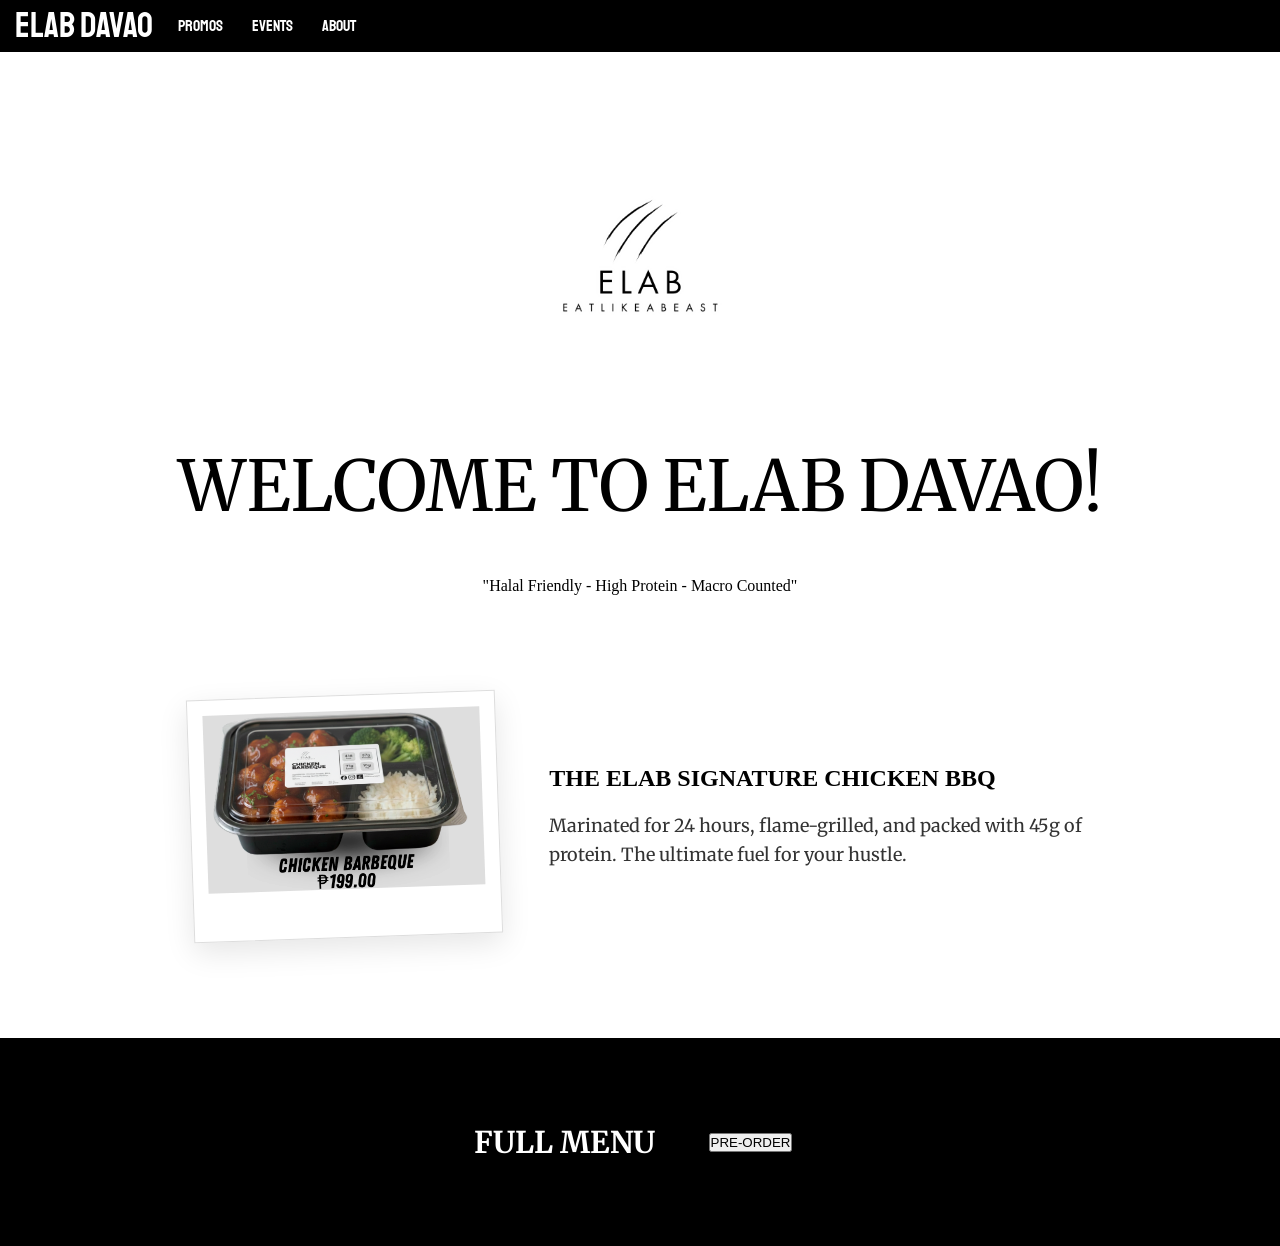
<file: sample.html>
<!DOCTYPE html>
<html lang="en">
<head>
    <meta charset="UTF-8">
    <meta name="viewport" content="width=device-width, initial-scale=1.0">
    <link rel="stylesheet" href="elab.css">
    <link rel="preconnect" href="https://fonts.googleapis.com">
<link rel="preconnect" href="https://fonts.gstatic.com" crossorigin>
<link href="https://fonts.googleapis.com/css2?family=Staatliches&display=swap" rel="stylesheet">
<link rel="preconnect" href="https://fonts.googleapis.com">
<link rel="preconnect" href="https://fonts.gstatic.com" crossorigin>
<link href="https://fonts.googleapis.com/css2?family=Merriweather:ital,opsz,wght@0,18..144,300..900;1,18..144,300..900&family=Staatliches&display=swap" rel="stylesheet">
    
<title> ELAB Davao </title>

</head>
<body>

    <nav class="navbar">
        <a class="anav">ELAB DAVAO</a>
    <ul class="menu"> 
            <li class="navtext"><a href="#">PROMOS</a></li>
            <li class="navtext"><a href="#">EVENTS</a></li>
            <li class="navtext"><a href="#">ABOUT</a></li>
</ul>
</nav>

    <img src="elab main.jpg" class="mainpg">

<h1 class="helabtle">WELCOME TO ELAB DAVAO!</h1>
<p class="pelabtle">"Halal Friendly - High Protein - Macro Counted"</p>
    
<div class="best-seller-section">
    
    <div class="cbimg-container">
        <img src="CB.png" class="cbimg">
    </div>

    <div class="textbs">
        <h2 class="bestseller-name">THE ELAB SIGNATURE CHICKEN BBQ</h2>
        <p>Marinated for 24 hours, flame-grilled, and packed with 45g of protein. The ultimate fuel for your hustle.</p>
    </div>

    </div>
</div>

<div class ="main-menu">
    <h2 class ="main-menu-text">FULL MENU</h2>
    <div class="test-section">
        <span> < </span>  <button class="test-section">PRE-ORDER</button>
        <span> > </span>  </div>
</div>





</body>
</html>
</file>
<file: elab.css>
*{
    text-decoration: none;
    margin: none;
    padding: 0;
    box-sizing: border-box;
}

.navtext {
  font-family: "Staatliches", sans-serif;
  font-weight: 400;
  font-style: normal;
  color: white;
  display: inline-block;
  list-style: none;
}

.navtext a {
    color: white;
    text-decoration: none; 
    margin-left: 25px;
}

.navtext a:hover {
    color: #ffb703;
}

.navbar{
    background-color: black; padding-right: 15px; padding-left: 15px;
    display: flex; align-items: center;
}

.anav{
  font-family: "Staatliches", sans-serif;
  font-weight: 400;
  font-style: normal;
  color:white;
  font-size: 35px;
}

li{
    color: white;
}

body {
    margin: 0;
    padding: 0;
    overflow-x: hidden; 
}

.helabtle{
font-family: "Merriweather", serif;
  font-optical-sizing: auto;
  font-weight: 400;
  font-style: normal;
  font-variation-settings:
    "wdth" 100;
    text-align: center;
    margin-top: 10px;
    font-size: 70px;
}

.pelabtle{
     text-align: center;
}

.mainpg{
    width: 350px;
    max-width: 100%;
    height: auto;
    display: block;
    margin-left: auto;
    margin-right: auto;
    margin-top: 30px;
    border-radius: 15px;
}

.bestseller{
    font-family: "Staatliches", sans-serif;
    font-weight: 400;
    font-style: normal;
    color:black;
    font-size: 35px;
    text-align: center;
    margin-top: 100px;
}


.cbimg-container {
    background: white;
    padding: 15px;
    padding-bottom: 40px; /* Extra space for a "caption" vibe */
    box-shadow: 0 10px 30px rgba(0,0,0,0.1);
    transform: rotate(-2deg); /* The "Manly" tilt */
    border: 1px solid #ddd;
    max-width: 400px;
    margin: 40px auto;
    text-align: center;
    font-family: "Staatliches", sans-serif;
    font-weight: 400;
    font-style: normal;
    color: black;
    font-size: 25px;
}

.cbimg {
    width: 100%;
    filter: contrast(1.1); /* Makes the food colors pop */ 
    text-align: center;
}

.textbs p{
font-family: "Merriweather", serif;
    font-size: 18px;
    line-height: 1.6;
    color: #333
}

.best-seller-section {
    display: flex;
    align-items: center;
    justify-content: center;
    gap: 50px; /* Space between the frame and the text */
    max-width: 900px;
    margin: 60px auto;
}

.main-menu {
    display: flex;
    flex-direction: row; /* Arrows and Content in a line */
    justify-content: center;
    align-items: center;
    gap: 40px;
    background: black;
    padding: 60px;
}

.button-menu{
    background-color: #ffb703;
    color: black;
    border: none;
    padding: 10px 20px;
    font-size: 18px;
    cursor: pointer;
    border-radius: 5px;
    font-family: "Staatliches", sans-serif;
    display: flex;
    margin: 60px auto;

}

.arrow{
    font-family: "Staatliches", sans-serif;
    font-size: 50px;
    color: #ffb703; /* That ELAB Yellow */
    cursor: pointer;
    user-select: none; /* Prevents highlighting the text when clicking fast */
    transition: 0.3s;
}

.menu-content {
    display: flex;
    flex-direction: column; /* Text on top of Button */
    align-items: center;    /* Center them horizontally inside this group */
    gap: 15px;
}

.main-menu-text {
font-family: "Merriweather", serif;
    font-size: 30px;
    color: white;
}

.flea-market-black {
    padding: 100px 20px;
    color: white;
    text-align: center;
    width: 100%;
    min-height: 100vh;
    display: flex;
    flex-direction: column;
    justify-content: center;

    /* THE FIX: We stack the Grid ON TOP of the Gradient */
    background-image: 
        linear-gradient(rgba(255, 183, 3, 0.05) 1px, transparent 1px),
        linear-gradient(90deg, rgba(255, 183, 3, 0.05) 1px, transparent 1px),
        radial-gradient(circle, #1a1a1a 0%, #000000 100%);

    background-size: 50px 50px, 50px 50px, auto; /* Match sizes to the layers above */
    background-position: -1px -1px, -1px -1px, center;
    
    /* A bit more glow in the middle to make it pop */
    box-shadow: inset 0 0 150px rgba(255, 183, 3, 0.1);
}

.flea-title {
    font-family: "Merriweather", serif;
    font-size: 50px;
    color: #ffb703; /* ELAB Yellow */
    margin-bottom: 10px;
}

.flea-subtitle {
    font-family: "Merriweather", serif;
    font-size: 16px;
    margin-bottom: 50px;
    color: #888;
}

/* THE GRID SYSTEM */
.flea-grid {
    display: flex;
    justify-content: center;
    gap: 20px;
    max-width: 1000px;
    margin: 0 auto;
}

.flea-item img {
    width: 100%;
    height: 100%;
    object-fit: cover;
    border-radius: 8px;
    border: 1px solid #333; /* Subtle border so it doesn't bleed into black */
    transition: 0.3s;
}

/* Hover effect: Makes the poster "glow" */
.flea-item img:hover {
    border-color: #ffb703;
    transform: translateY(-5px);
    box-shadow: 0 5px 15px rgba(255, 183, 3, 0.3);
}

.main-poster {
    flex: 2; /* Makes this box twice as wide */
}

.flea-column {
    flex: 1; /* Makes this column narrower */
    display: flex;
    flex-direction: column;
    gap: 20px;
}

.slider-container {
    position: relative; /* This lets us "pin" arrows to the sides */
    width: 100%;
    overflow: hidden;   /* CRITICAL: This hides the slides that are waiting in line */
    background: black;
}

.slider-track {
    display: flex;      /* Sits the slides side-by-side in a long line */
    transition: transform 0.5s ease-in-out; /* This makes the "slide" feel smooth */
}

.slide {
    min-width: 100%;    /* Each slide must take up exactly 100% of the window */
    display: flex;
    flex-direction: column;
}

/* Designing the Arrows */
.prev-btn, .next-btn {
    position: absolute; /* Floats them on top of the images */
    top: 50%;
    transform: translateY(-50%);
    background: rgba(255, 183, 3, 0.7); /* ELAB Yellow with some transparency */
    color: black;
    border: none;
    padding: 20px 15px;
    cursor: pointer;
    font-size: 24px;
    z-index: 10;
}

.prev-btn { left: 0; border-radius: 0 5px 5px 0; }
.next-btn { right: 0; border-radius: 5px 0 0 5px; }

html{
    scroll-behavior: smooth;
}

.social-bridge {
    display: flex;
    align-items: center;
    justify-content: center;
    gap: 15px;
    background: white;
    border: 2px solid #ffb703; /* ELAB Yellow border */
    padding: 10px 20px;
    width: fit-content;
    margin: 0 auto -25px auto; /* The -25px pulls it down onto the black part */
    position: relative;
    z-index: 100; /* Makes sure it stays on top of the black section */
    border-radius: 50px; /* Pill shape */
    box-shadow: 0 4px 15px rgba(0,0,0,0.2);
}

.follow-text {
    font-family: "Staatliches", sans-serif;
    font-size: 18px;
    color: black;
    letter-spacing: 1px;
}

.social-icons {
    display: flex;
    gap: 12px;
}

.social-link img {
    width: 24px;
    height: 24px;
    transition: transform 0.3s ease;
}

.social-link img:hover {
    transform: scale(1.2); /* Pop effect on hover */
}

/* Ensure the slider container doesn't overlap the box */
.slider-container {
    padding-top: 40px; /* Adds space for the box to sit comfortably */
}



/* Order Page Specifics */
.order-page {
    background-color: #f4f4f4;
}

.order-container {
    max-width: 800px;
    margin: 50px auto;
    padding: 20px;
}

.order-title {
    font-family: "Staatliches", sans-serif;
    font-size: 50px;
    text-align: center;
    margin-bottom: 40px;
}

.order-step {
    background: white;
    padding: 30px;
    margin-bottom: 20px;
    border-left: 8px solid #ffb703; /* ELAB Yellow highlight */
    box-shadow: 5px 5px 0px #000;
    position: relative;
}

.step-num {
    position: absolute;
    top: 10px;
    right: 20px;
    font-family: "Staatliches", sans-serif;
    font-size: 40px;
    color: #eee;
}

.order-step h2 {
    font-family: "Staatliches", sans-serif;
    margin-bottom: 20px;
}

/* Custom Radio Cards */
.option-grid {
    display: grid;
    grid-template-columns: 1fr 1fr;
    gap: 15px;
}

.option-card input {
    display: none; /* Hide the ugly default radio circle */
}

.card-content {
    border: 2px solid #ddd;
    padding: 20px;
    text-align: center;
    cursor: pointer;
    transition: 0.3s;
}

.option-card input:checked + .card-content {
    border-color: #ffb703;
    background: #fffcf0;
    transform: scale(1.05);
}

.order-input {
    width: 100%;
    padding: 15px;
    font-family: "Merriweather", serif;
    border: 2px solid #eee;
    margin-bottom: 10px;
}

.order-submit-btn {
    width: 100%;
    background: black;
    color: #ffb703;
    font-family: "Staatliches", sans-serif;
    font-size: 28px;
    padding: 20px;
    border: none;
    cursor: pointer;
    transition: 0.3s;
    margin-top: 20px;
}

.order-submit-btn:hover {
    background: #ffb703;
    color: black;
}



.menu-section {
    padding: 80px 20px;
    background: #fff;
    text-align: center;
}

.menu-container {
    display: flex;
    flex-wrap: wrap;
    justify-content: center; /* Centers the bottom 2 items */
    gap: 30px;
    max-width: 1200px;
    margin: 0 auto;
}

.fuel-card {
    flex: 1 1 350px; /* Base width of 350px, grows to fill space */
    max-width: 380px;
    background: #000; /* Card is black */
    color: #fff;
    border-radius: 0; /* Sharp edges for that rugged look */
    overflow: hidden;
    box-shadow: 10px 10px 0px #ffb703; /* ELAB Yellow block shadow */
    transition: transform 0.3s ease;
}

.fuel-card:hover {
    transform: translateY(-10px);
}

.fuel-img {
    position: relative;
    height: 300px;
}

.fuel-img img {
    width: 100%;
    height: 100%;
    object-fit: cover;
    filter: grayscale(20%) contrast(1.1);
}

.fuel-price {
    position: absolute;
    bottom: 0;
    right: 0;
    background: #ffb703;
    color: #000;
    font-family: "Staatliches", sans-serif;
    font-size: 24px;
    padding: 10px 20px;
    clip-path: polygon(15% 0, 100% 0, 100% 100%, 0% 100%); /* Adds a cool slant */
}

.fuel-content {
    padding: 20px;
    text-align: left;
}

.fuel-content h3 {
    font-family: "Staatliches", sans-serif;
    font-size: 22px;
    margin-bottom: 5px;
    letter-spacing: 1px;
    color: #ffb703;
}

.fuel-content p {
    font-family: "Merriweather", serif;
    font-size: 13px;
    color: #888;
    margin: 0;
}
.menu-header {
    font-family: "Staatliches", sans-serif;
    font-size: clamp(40px, 8vw, 70px); /* Responsive size: gets smaller on phones */
    color: #000;
    text-align: center;
    margin-bottom: 0px; /* Bring it close to the subheader */
    letter-spacing: 2px;
    text-transform: uppercase;
    position: relative;
    display: inline-block;
    width: 100%; /* Keeps it centered */
}

/* Optional: Adds a small yellow underline bar under the title */
.menu-header::after {
    content: "";
    display: block;
    width: 60px;
    height: 4px;
    background: #ffb703;
    margin: 10px auto;
}

.menu-subheader {
    font-family: "Merriweather", serif;
    font-size: 16px;
    font-style: italic;
    color: #666;
    text-align: center;
    margin-bottom: 50px; /* Space before the food cards start */
    letter-spacing: 1px;
    text-transform: uppercase;
}

/* Center the entire thing on the page */
.order-container {
    display: flex;
    justify-content: center;
    align-items: center;
    min-height: 80vh; /* Centers it vertically on the screen */
    padding: 20px;
}

.order-card-wrapper {
    width: 100%;
    max-width: 450px; /* Makes the card small and compact */
}

.small-card {
    background: white;
    padding: 40px 30px;
    border-top: 10px solid #ffb703; /* ELAB Yellow Accent at the top */
    border-left: none; /* Removed the side border for a cleaner card look */
    box-shadow: 0 20px 40px rgba(0,0,0,0.1); /* Soft shadow for depth */
    text-align: center;
    position: relative;
}

.small-card h2 {
    font-family: "Staatliches", sans-serif;
    font-size: 32px;
    margin-bottom: 25px;
    letter-spacing: 1px;
}

.input-group {
    display: flex;
    flex-direction: column;
    gap: 15px; /* Space between inputs */
    margin-bottom: 25px;
}

.order-input {
    width: 100%;
    padding: 15px;
    border: 2px solid #f0f0f0;
    background: #fafafa;
    font-family: "Merriweather", serif;
    font-size: 14px;
    outline: none;
    transition: 0.3s;
}

.order-input:focus {
    border-color: #ffb703;
    background: white;
}

.order-submit-btn {
    width: 100%;
    background: black;
    color: #ffb703;
    font-family: "Staatliches", sans-serif;
    font-size: 24px;
    padding: 15px;
    border: none;
    cursor: pointer;
    transition: 0.3s;
    text-transform: uppercase;
}

.order-submit-btn:hover {
    background: #ffb703;
    color: black;
    transform: translateY(-3px);
    box-shadow: 0 5px 15px rgba(255, 183, 3, 0.4);
}

/* Make the 03 number more subtle in the corner */
.small-card .step-num {
    top: 15px;
    right: 20px;
    font-size: 30px;
    opacity: 0.1; /* Very faint so it doesn't distract */
}

.order-section {
    background-color: #f9f9f9; /* A very light gray so it's not "stark" white */
    padding: 100px 20px;
    text-align: center;
}

.order-title {
    font-family: "Staatliches", sans-serif;
    font-size: 50px;
    margin-bottom: 60px;
    letter-spacing: 2px;
}

.order-container {
    display: flex;
    justify-content: center;
    gap: 40px;
    max-width: 1100px;
    margin: 0 auto;
    flex-wrap: wrap; /* On phones, this will stack the steps vertically automatically! */
}

.order-step {
    flex: 1;
    min-width: 250px;
    padding: 20px;
}

.step-number {
    font-family: "Staatliches", sans-serif;
    font-size: 80px;
    color: #ffb703; /* ELAB Yellow */
    line-height: 1;
    margin-bottom: 20px;
    opacity: 0.8;
}

.order-step h3 {
    font-family: "Staatliches", sans-serif;
    font-size: 24px;
    margin-bottom: 15px;
}

.order-step p {
    font-family: "Merriweather", serif;
    font-size: 16px;
    color: #555;
    line-height: 1.6;
}

.order-now-btn {
    margin-top: 60px;
    background-color: black;
    color: #ffb703;
    border: 2px solid black;
    padding: 15px 40px;
    font-family: "Staatliches", sans-serif;
    font-size: 20px;
    cursor: pointer;
    transition: 0.3s;

}

.order-now-btn:hover {
    background-color: #ffb703;
    color: black;
}

.order-now-btn a {
    color: #ffb703; 
    text-decoration: none; /* Removes the underline */
}

.order-now-btn:hover a {
    color: black;
}


.quantity-controls {
    display: flex;
    align-items: center;
    justify-content: center; /* Centers buttons under the text */
    gap: 15px;
    margin-top: 15px;
}

.btn-plus, .btn-minus {
    background-color: #ffb703; /* ELAB Yellow */
    color: black;
    border: none;
    width: 30px;
    height: 30px;
    font-size: 18px;
    font-weight: bold;
    cursor: pointer;
    border-radius: 4px;
    transition: 0.2s;
}

.btn-plus:hover, .btn-minus:hover {
    background-color: #e5a502;
    transform: scale(1.1);
}

.item-qty {
    font-family: "Staatliches", sans-serif;
    font-size: 20px;
    color: white; /* Assuming the card background is dark */
    min-width: 25px;
    text-align: center;
}

.total-bar {
    position: fixed;
    bottom: 0;
    left: 0;
    width: 100%;
    background: #000;
    border-top: 2px solid #ffb703;
    padding: 20px;
    display: flex;
    justify-content: space-around;
    align-items: center;
    z-index: 100;
}

.price-big {
    color: #ffb703;
    font-family: "Staatliches", sans-serif;
    font-size: 28px;
    margin-left: 10px;
}

.checkout-btn {
    background: #ffb703;
    border: none;
    padding: 10px 25px;
    font-family: "Staatliches", sans-serif;
    font-size: 18px;
    cursor: pointer;
}
#elab-order-form {
padding-bottom: 40px;
}

#total-price {
    transition: all 0.2s ease;
}

/* Optional: Add a class via JS to make it flash when updated */
.price-bump {
    transform: scale(1.2);
    color: #fff;
}

.dashboard-header { 
    border-bottom: 2px solid #ffcc00; 
    padding-bottom: 10px; 
    margin-bottom: 20px; 
    text-align: center;
}

.orders-container{
    display: flex;
    flex-direction: column; /* Stack cards vertically */
    align-items: center;    /* Center them horizontally */
    padding: 10px;
    width: 100%;
    box-sizing: border-box;
}



.order-card { 
    background: #000000;
    border: 1px solid #333; 
    border-left: 4px solid #ffcc00; /* ELAB yellow accent strip */
    border-radius: 8px;
    padding: 15px;
    margin-bottom: 15px;
    position: relative;
    font-family: 'Merriweather', serif;
    width: 90%;             /* Responsive width */
    max-width: 450px;       /* Keeps it from getting too big */
    box-shadow: 0 4px 15px rgba(0,0,0,0.5); /* Adds depth */
}

/* Style the Name and Price to pop */
.order-card h2 {
    font-family: 'Staatliches', sans-serif;
    color: #ffcc00;
    margin: 0 0 5px 0;
    letter-spacing: 1px;
}

.order-details p {
    margin: 5px 0;
    font-size: 0.9rem;
    color: #eee;
}

.order-details strong {
    color: #ffcc00;
    text-transform: uppercase;
    font-size: 0.75rem;
    letter-spacing: 0.5px;
}
 .order-name {
    color: #ffcc00;
    font-size: 1.5rem;
    margin: 0; }

 .order-details { 
    font-family: 'Merriweather',serif; 
    color: #ccc; 
    margin: 10px 0; 
    line-height: 1.6; }
        
        
 .proof-img { 
    width: 100%;
    max-width: 300px; 
    border-radius: 5px; 
    margin-top: 10px; 
    border: 1px solid #ffcc00; 
    cursor: pointer; }
        
        
.status-badge {
    position: absolute; 
    top: 15px; 
    right: 15px; 
    background: #ffcc00; 
    color: black; 
    padding: 2px 8px; 
    border-radius: 4px; 
    font-size: 0.8rem; }

    .list-container {
    width: 100%;
    max-width: 1000px;
    margin: 0 auto;
    overflow-x: auto; /* Allow scrolling on small phones */
}

.order-table {
    width: 100%;
    border-collapse: collapse;
    background: #111;
    font-family: 'Merriweather', serif;
    font-size: 0.85rem;
}

.order-table th {
    background: #000;
    color: #ffcc00;
    font-family: 'Staatliches', sans-serif;
    text-align: left;
    padding: 12px;
    border-bottom: 2px solid #ffcc00;
    letter-spacing: 1px;
}

.order-table td {
    padding: 10px 12px;
    border-bottom: 1px solid #222;
    color: #eee;
}

/* Zebra Stripe */
.order-table tr:nth-child(even) {
    background: #080808;
}

.order-table tr:hover {
    background: #1a1a1a; /* Highlight row on hover */
}

/* Make the thumbnail tiny in the list */
.list-img {
    width: 40px;
    height: 40px;
    object-fit: cover;
    border-radius: 4px;
    cursor: pointer;
    border: 1px solid #333;
}

.list-img:hover {
    transform: scale(4); /* Pop out when hovered */
    position: relative;
    z-index: 10;
}

.done-btn {
    background: #39ff14; /* Neon Green */
    color: black;
    border: none;
    padding: 5px 10px;
    border-radius: 4px;
    font-family: 'Staatliches', sans-serif;
    cursor: pointer;
    transition: 0.2s;
}

.done-btn:hover {
    background: #2ecc71;
    transform: scale(1.05);
}

.reject-btn {
    background: #ff4444; /* Bright Red */
    color: white;
    border: none;
    padding: 5px 10px;
    border-radius: 4px;
    font-family: 'Staatliches', sans-serif;
    cursor: pointer;
    margin-left: 5px;
}

.reject-btn:hover {
    background: #cc0000;
    transform: scale(1.05);
}

.delete-btn {
    background: #ff4444;
    color: white;
    border: none;
    padding: 6px 12px;
    border-radius: 4px;
    font-family: 'Staatliches', sans-serif;
    font-size: 0.75rem;
    cursor: pointer;
    transition: 0.2s;
}

.delete-btn:hover {
    background: #b30000;
    transform: scale(1.05);
}

/* ===== BULLETIN BOARD STYLES ===== */
.bulletin-board-section {
    padding: 60px 20px;
    background: linear-gradient(135deg, #f5f5f5 0%, #fff 100%);
}

.bulletin-title {
    font-family: "Staatliches", sans-serif;
    font-size: 50px;
    color: #000;
    text-align: center;
    margin-bottom: 10px;
    letter-spacing: 2px;
}

.bulletin-subtitle {
    font-family: "Merriweather", serif;
    font-size: 16px;
    color: #666;
    text-align: center;
    margin-bottom: 50px;
    font-style: italic;
}

.announcements-grid {
    display: grid;
    grid-template-columns: repeat(auto-fill, minmax(320px, 1fr));
    gap: 30px;
    max-width: 1200px;
    margin: 0 auto;
}

.announcement-card {
    background: white;
    border-radius: 8px;
    overflow: hidden;
    box-shadow: 0 10px 30px rgba(0,0,0,0.1);
    transition: all 0.3s ease;
    border-top: 5px solid #ffb703;
}

.announcement-card:hover {
    transform: translateY(-10px);
    box-shadow: 0 15px 40px rgba(255, 183, 3, 0.2);
}

.announcement-image {
    width: 100%;
    height: 250px;
    overflow: hidden;
}

.announcement-image img {
    width: 100%;
    height: 100%;
    object-fit: cover;
    transition: transform 0.3s ease;
}

.announcement-card:hover .announcement-image img {
    transform: scale(1.05);
}

.announcement-content {
    padding: 20px;
}

.announcement-title {
    font-family: "Staatliches", sans-serif;
    font-size: 22px;
    color: #ffb703;
    margin: 0 0 10px 0;
    letter-spacing: 1px;
}

.announcement-description {
    font-family: "Merriweather", serif;
    font-size: 14px;
    color: #555;
    line-height: 1.6;
    margin: 0 0 15px 0;
}

.announcement-date {
    font-family: "Merriweather", serif;
    font-size: 12px;
    color: #999;
    margin: 0 0 15px 0;
}

.no-announcements {
    text-align: center;
    padding: 60px 20px;
    font-family: "Merriweather", serif;
    font-size: 18px;
    color: #666;
}

/* ===== LOGIN FORM STYLES ===== */
.login-container {
    display: flex;
    justify-content: center;
    align-items: center;
    min-height: 60vh;
    padding: 20px;
    background: linear-gradient(135deg, #f5f5f5 0%, #fff 100%);
}

.login-box {
    background: white;
    padding: 40px;
    border-radius: 8px;
    box-shadow: 0 10px 40px rgba(0,0,0,0.1);
    max-width: 400px;
    width: 100%;
    border-top: 5px solid #ffb703;
}

.login-box h2 {
    font-family: "Staatliches", sans-serif;
    font-size: 32px;
    color: #000;
    text-align: center;
    margin-bottom: 30px;
    letter-spacing: 1px;
}

#login-form {
    display: flex;
    flex-direction: column;
    gap: 15px;
}

#login-form input {
    padding: 15px;
    border: 2px solid #eee;
    border-radius: 4px;
    font-family: "Merriweather", serif;
    font-size: 14px;
    transition: 0.3s;
}

#login-form input:focus {
    outline: none;
    border-color: #ffb703;
    background: #fffcf0;
}

.login-btn {
    padding: 15px;
    background: #000;
    color: #ffb703;
    border: none;
    border-radius: 4px;
    font-family: "Staatliches", sans-serif;
    font-size: 18px;
    cursor: pointer;
    transition: 0.3s;
    text-transform: uppercase;
    letter-spacing: 1px;
}

.login-btn:hover {
    background: #ffb703;
    color: #000;
}

.error-msg {
    color: #ff4444;
    font-family: "Merriweather", serif;
    font-size: 13px;
    text-align: center;
    margin-top: 10px;
}

/* ===== ANNOUNCEMENT FORM STYLES ===== */
.announcement-form-container {
    background: white;
    padding: 40px;
    border-radius: 8px;
    box-shadow: 0 10px 30px rgba(0,0,0,0.1);
    max-width: 600px;
    margin: 40px auto;
    border-top: 5px solid #ffb703;
}

.announcement-form-container h2 {
    font-family: "Staatliches", sans-serif;
    font-size: 32px;
    color: #000;
    text-align: center;
    margin-bottom: 30px;
    letter-spacing: 1px;
}

#announcement-form {
    display: flex;
    flex-direction: column;
    gap: 15px;
}

#announcement-form input,
#announcement-form textarea {
    padding: 15px;
    border: 2px solid #eee;
    border-radius: 4px;
    font-family: "Merriweather", serif;
    font-size: 14px;
    transition: 0.3s;
}

#announcement-form input:focus,
#announcement-form textarea:focus {
    outline: none;
    border-color: #ffb703;
    background: #fffcf0;
}

#announcement-form textarea {
    resize: vertical;
    min-height: 120px;
}

.create-btn {
    padding: 15px;
    background: #000;
    color: #ffb703;
    border: none;
    border-radius: 4px;
    font-family: "Staatliches", sans-serif;
    font-size: 18px;
    cursor: pointer;
    transition: 0.3s;
    text-transform: uppercase;
    letter-spacing: 1px;
}

.create-btn:hover {
    background: #ffb703;
    color: #000;
}

.message {
    font-family: "Merriweather", serif;
    font-size: 14px;
    text-align: center;
    margin-top: 10px;
    color: #39ff14;
}

.message.error {
    color: #ff4444;
}
</file>
